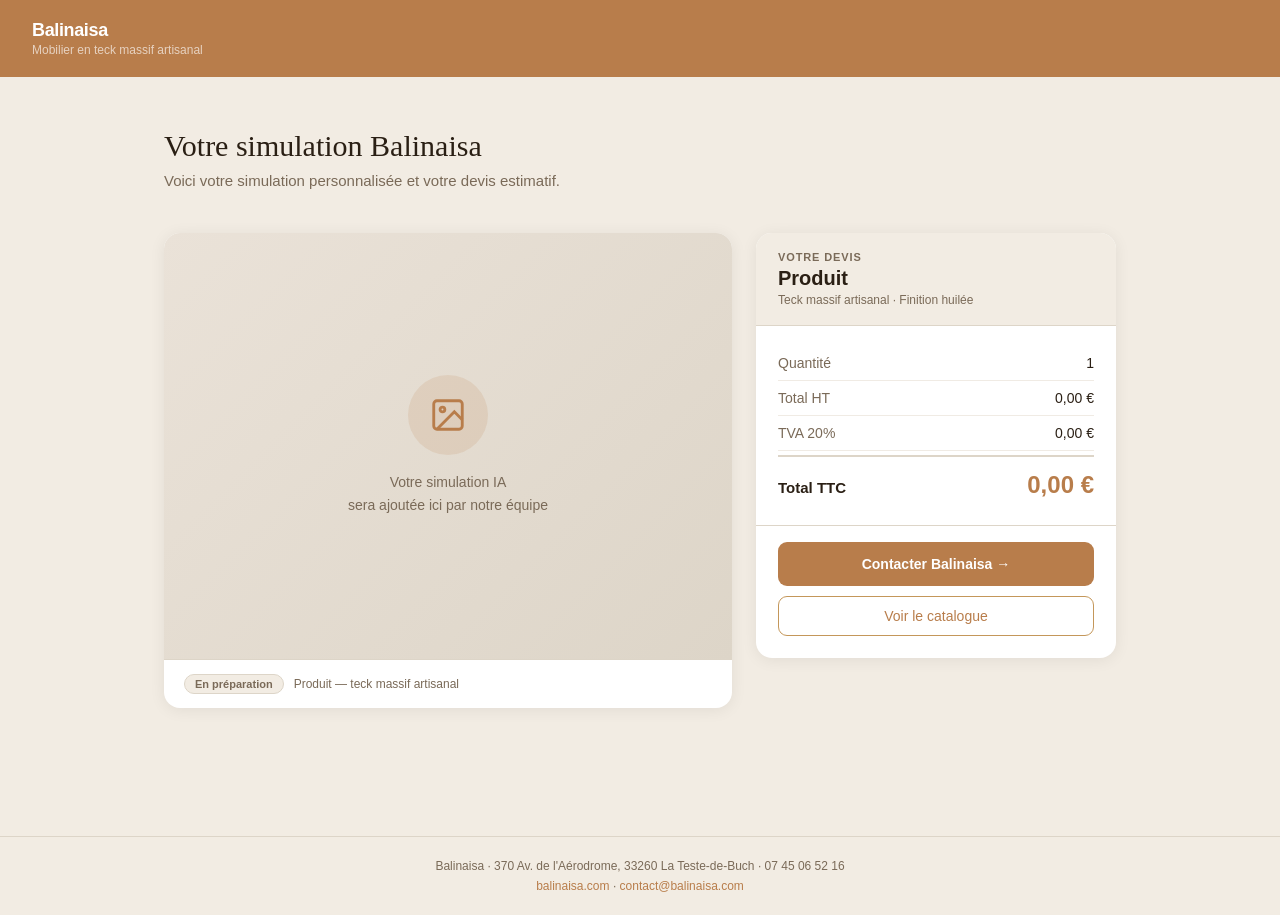
<file: result.html>
<!DOCTYPE html>
<html lang="fr">
<head>
  <meta charset="UTF-8">
  <meta name="viewport" content="width=device-width, initial-scale=1.0">
  <title>Votre simulation Balinaisa</title>
  <link rel="icon" href="favicon.svg" type="image/svg+xml">
  <style>
    :root {
      --bg: #F2ECE3;
      --primary: #B87D4B;
      --accent: #C4975A;
      --text: #2A1F14;
      --muted: #7A6A58;
      --border: #DDD5C8;
    }
    * { box-sizing: border-box; margin: 0; padding: 0; }
    body { font-family: Inter, -apple-system, sans-serif; background: var(--bg); color: var(--text); min-height: 100vh; }

    .header { background: var(--primary); padding: 20px 32px; display: flex; align-items: center; justify-content: space-between; }
    .header-brand { font-size: 18px; font-weight: 700; color: #fff; letter-spacing: -.02em; }
    .header-sub { font-size: 12px; color: rgba(255,255,255,.65); margin-top: 2px; }

    .main { max-width: 1000px; margin: 0 auto; padding: 52px 24px 80px; }
    .greeting { font-family: Georgia, serif; font-size: 30px; font-weight: 400; margin-bottom: 6px; }
    .greeting-sub { font-size: 15px; color: var(--muted); margin-bottom: 40px; line-height: 1.6; }

    .result-grid { display: grid; grid-template-columns: 1fr 360px; gap: 24px; align-items: start; }
    @media (max-width: 760px) { .result-grid { grid-template-columns: 1fr; } }

    /* Simulation card */
    .sim-card { background: #fff; border-radius: 16px; overflow: hidden; box-shadow: 0 2px 16px rgba(0,0,0,.07); }
    .sim-img { width: 100%; aspect-ratio: 4/3; object-fit: cover; display: block; }
    .sim-placeholder {
      width: 100%; aspect-ratio: 4/3;
      background: linear-gradient(135deg, #EAE2D8 0%, #DDD5C8 100%);
      display: flex; flex-direction: column; align-items: center; justify-content: center; gap: 16px;
    }
    .sim-placeholder-icon {
      width: 80px; height: 80px; background: rgba(184,125,75,.15); border-radius: 50%;
      display: flex; align-items: center; justify-content: center;
    }
    .sim-placeholder-text { font-size: 14px; color: var(--muted); text-align: center; padding: 0 32px; line-height: 1.65; }
    .sim-foot { padding: 14px 20px; border-top: 1px solid var(--border); display: flex; align-items: center; gap: 10px; }
    .sim-badge {
      display: inline-flex; align-items: center;
      background: #FBF4E8; border: 1px solid var(--accent); color: var(--primary);
      font-size: 11px; font-weight: 600; padding: 3px 10px; border-radius: 20px;
    }
    .sim-badge-pending {
      background: #F2ECE3; border-color: var(--border); color: var(--muted);
    }
    .sim-foot-label { font-size: 12px; color: var(--muted); }

    /* Devis card */
    .devis-card { background: #fff; border-radius: 16px; overflow: hidden; box-shadow: 0 2px 16px rgba(0,0,0,.07); }
    .devis-head { background: var(--bg); padding: 18px 22px; border-bottom: 1px solid var(--border); }
    .devis-head-label { font-size: 11px; font-weight: 600; text-transform: uppercase; letter-spacing: .08em; color: var(--muted); margin-bottom: 4px; }
    .devis-product-name { font-size: 20px; font-weight: 600; }
    .devis-product-sub { font-size: 12px; color: var(--muted); margin-top: 3px; }

    .devis-body { padding: 20px 22px; }
    .devis-row { display: flex; justify-content: space-between; padding: 9px 0; font-size: 14px; border-bottom: 1px solid #F0EBE4; }
    .devis-row:last-of-type { border: none; }
    .devis-row-label { color: var(--muted); }
    .devis-row-val { font-weight: 500; }
    .devis-total-row { display: flex; justify-content: space-between; align-items: baseline; padding: 14px 0 6px; border-top: 2px solid var(--border); margin-top: 4px; }
    .devis-total-label { font-size: 15px; font-weight: 700; }
    .devis-total-price { font-size: 24px; font-weight: 700; color: var(--primary); }

    .devis-intent { margin-top: 14px; padding: 10px 14px; background: #FBF4E8; border-radius: 8px; font-size: 13px; color: var(--muted); }
    .devis-intent strong { color: var(--primary); }
    .discount-tag {
      display: inline-flex; align-items: center; margin-top: 10px;
      background: #E8F5E8; border: 1px solid #7CB87C; color: #2A6A2A;
      font-size: 11px; font-weight: 600; padding: 3px 10px; border-radius: 20px;
    }

    .devis-actions { padding: 16px 22px 22px; border-top: 1px solid var(--border); display: flex; flex-direction: column; gap: 10px; }
    .btn-cta { display: block; background: var(--primary); color: #fff; padding: 14px 20px; border-radius: 9px; text-decoration: none; font-size: 14px; font-weight: 600; text-align: center; }
    .btn-outline { display: block; color: var(--primary); padding: 11px 20px; border-radius: 9px; border: 1.5px solid var(--accent); text-decoration: none; font-size: 14px; font-weight: 500; text-align: center; }

    .footer { padding: 22px 24px; text-align: center; border-top: 1px solid var(--border); font-size: 12px; color: var(--muted); margin-top: 48px; }
    .footer a { color: var(--primary); text-decoration: none; }
  </style>
</head>
<body>

<header class="header">
  <div>
    <div class="header-brand">Balinaisa</div>
    <div class="header-sub">Mobilier en teck massif artisanal</div>
  </div>
</header>

<main class="main">
  <h1 class="greeting" id="greeting">Bonjour !</h1>
  <p class="greeting-sub" id="greeting-sub">Voici votre simulation personnalisée et votre devis estimatif.</p>

  <div class="result-grid">

    <!-- Simulation image -->
    <div class="sim-card">
      <div id="sim-img-wrap"></div>
      <div class="sim-foot">
        <span id="sim-badge-el"></span>
        <span class="sim-foot-label" id="sim-foot-label"></span>
      </div>
    </div>

    <!-- Devis -->
    <div class="devis-card">
      <div class="devis-head">
        <div class="devis-head-label">Votre devis</div>
        <div class="devis-product-name" id="dv-product">—</div>
        <div class="devis-product-sub">Teck massif artisanal · Finition huilée</div>
      </div>
      <div class="devis-body">
        <div class="devis-row"><span class="devis-row-label">Quantité</span><span class="devis-row-val" id="dv-qty">—</span></div>
        <div class="devis-row"><span class="devis-row-label">Total HT</span><span class="devis-row-val" id="dv-ht">—</span></div>
        <div class="devis-row"><span class="devis-row-label">TVA 20%</span><span class="devis-row-val" id="dv-tva">—</span></div>
        <div class="devis-total-row">
          <span class="devis-total-label">Total TTC</span>
          <span class="devis-total-price" id="dv-ttc">—</span>
        </div>
        <div id="dv-discount" style="display:none" class="discount-tag">Remise pack ×4 appliquée (−10%)</div>
        <div class="devis-intent" id="dv-intent" style="display:none">
          Horizon d'achat : <strong id="dv-intent-val">—</strong>
        </div>
      </div>
      <div class="devis-actions">
        <a href="mailto:contact@balinaisa.com?subject=Suite simulation" class="btn-cta">Contacter Balinaisa →</a>
        <a href="https://balinaisa.com" class="btn-outline">Voir le catalogue</a>
      </div>
    </div>

  </div>
</main>

<footer class="footer">
  <p>Balinaisa · 370 Av. de l'Aérodrome, 33260 La Teste-de-Buch · 07 45 06 52 16</p>
  <p style="margin-top:6px"><a href="https://balinaisa.com">balinaisa.com</a> · <a href="mailto:contact@balinaisa.com">contact@balinaisa.com</a></p>
</footer>

<script>
const CATALOG_COLORS = {
  joko:'#C4975A',aruna:'#B8895A',dune:'#D4A96A',nara:'#C09050',lisa:'#B87848',sari:'#D0A870',
  luma:'#9A7050',ananda:'#A87850',andini:'#C8A878',padma:'#BC9060',kinanti:'#D4A060',indra:'#8B6030'
};

const p = new URLSearchParams(window.location.search);
const firstName   = p.get('n') || '';
const productName = p.get('pn') || 'Produit';
const productId   = p.get('pid') || '';
const qty         = parseInt(p.get('q')) || 1;
const ttcRaw      = parseFloat(p.get('ttc')) || 0;
const htRaw       = parseFloat(p.get('ht')) || 0;
const tvaRaw      = ttcRaw - htRaw;
const intentLabel = p.get('il') || '';
const imgUrl      = p.get('img') || '';
const hasDiscount = p.get('disc') === '1';

const eur = (n) => n.toLocaleString('fr-FR', {minimumFractionDigits:2,maximumFractionDigits:2}) + ' €';

// Greeting
document.getElementById('greeting').textContent = firstName ? `Bonjour, ${firstName} !` : 'Votre simulation Balinaisa';
if (firstName) {
  document.getElementById('greeting-sub').textContent = `Voici votre simulation personnalisée${productName ? ' — ' + productName : ''} et votre devis estimatif.`;
}

// Devis
document.getElementById('dv-product').textContent = productName;
document.getElementById('dv-qty').textContent = qty;
document.getElementById('dv-ht').textContent = eur(htRaw);
document.getElementById('dv-tva').textContent = eur(tvaRaw);
document.getElementById('dv-ttc').textContent = eur(ttcRaw);
if (hasDiscount) document.getElementById('dv-discount').style.display = 'inline-flex';
if (intentLabel) {
  document.getElementById('dv-intent').style.display = 'block';
  document.getElementById('dv-intent-val').textContent = intentLabel;
}

// Simulation image
const wrap = document.getElementById('sim-img-wrap');
const col  = CATALOG_COLORS[productId] || '#B87D4B';

if (imgUrl) {
  wrap.innerHTML = `<img src="${imgUrl}" alt="Simulation ${productName}" class="sim-img">`;
  document.getElementById('sim-badge-el').outerHTML = `<span class="sim-badge">✦ Simulation personnalisée</span>`;
  document.getElementById('sim-foot-label').textContent = `${productName} intégré dans votre espace`;
} else {
  wrap.innerHTML = `
    <div class="sim-placeholder">
      <div class="sim-placeholder-icon">
        <svg width="38" height="38" viewBox="0 0 24 24" fill="none" stroke="${col}" stroke-width="1.8">
          <rect x="3" y="3" width="18" height="18" rx="2"/><circle cx="8.5" cy="8.5" r="1.5"/>
          <polyline points="21 15 16 10 5 21"/>
        </svg>
      </div>
      <div class="sim-placeholder-text">Votre simulation IA<br>sera ajoutée ici par notre équipe</div>
    </div>`;
  document.getElementById('sim-badge-el').outerHTML = `<span class="sim-badge sim-badge-pending">En préparation</span>`;
  document.getElementById('sim-foot-label').textContent = `${productName} — teck massif artisanal`;
}

document.title = `Simulation ${productName} — Balinaisa`;
</script>
</body>
</html>
</file>
